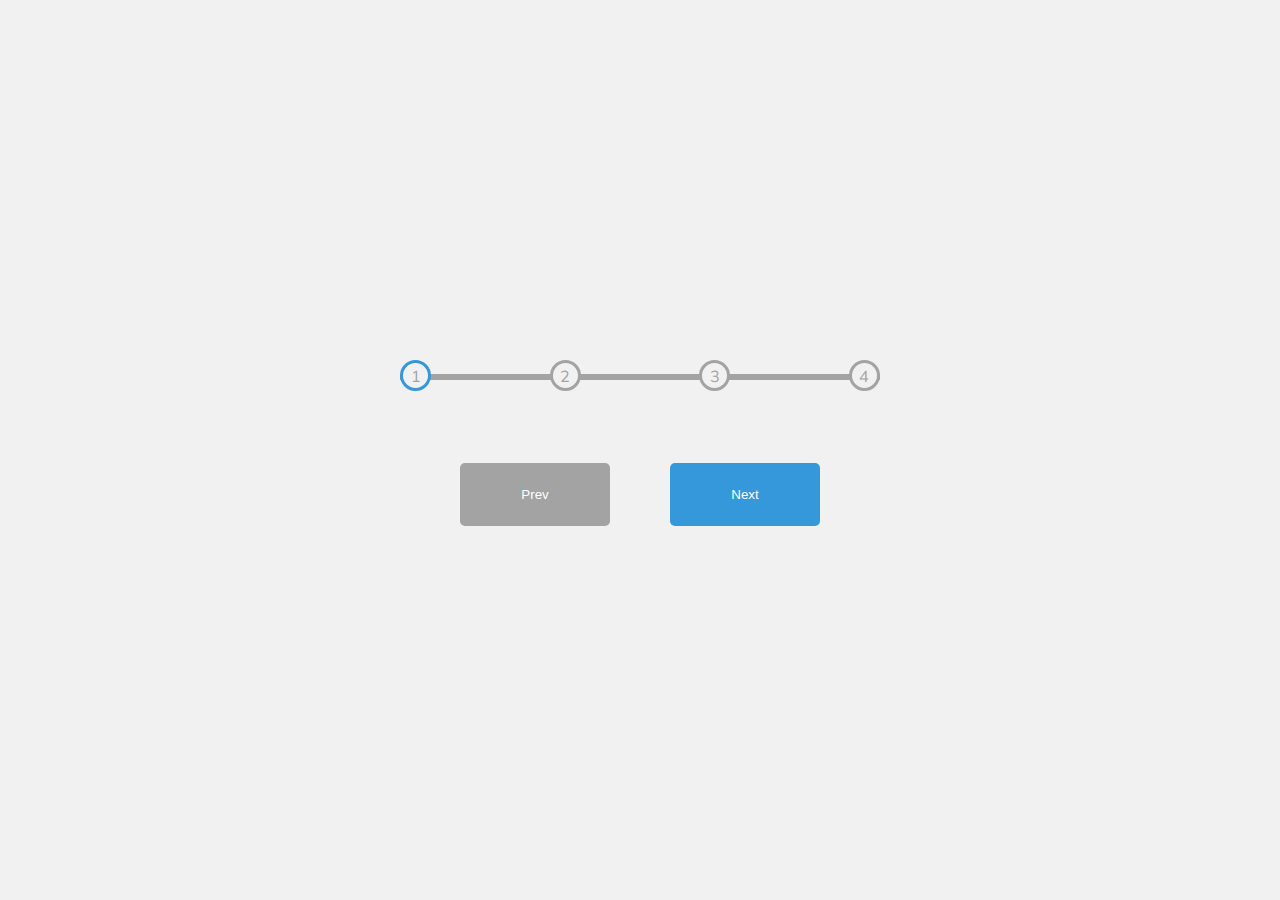
<file: 50 desafios en 50 dias/2 - Progress steps/index.html>
<!DOCTYPE html>
<html lang="en">
<head>
  <meta charset="UTF-8">
  <meta http-equiv="X-UA-Compatible" content="IE=edge">
  <meta name="viewport" content="width=device-width, initial-scale=1.0">
  <link rel="stylesheet" href="./style.css">
  <title>Progress Steps</title>
</head>
<body>
  <div class="container">
    <div class="progress-section">
      <div class="line-container">
        <div class="line-progress"></div>
      </div>
      <div class="number done">1</div>
      <div class="number">2</div>
      <div class="number">3</div>
      <div class="number">4</div>
    </div>
    <div class="btn-section">
      <button id="prev-btn" class="disabled btn" disabled>Prev</button>
      <button id="next-btn" class="enabled btn">Next</button>
    </div>
  </div>

  <script src="./main.js"></script>

</body>
</html>
</file>
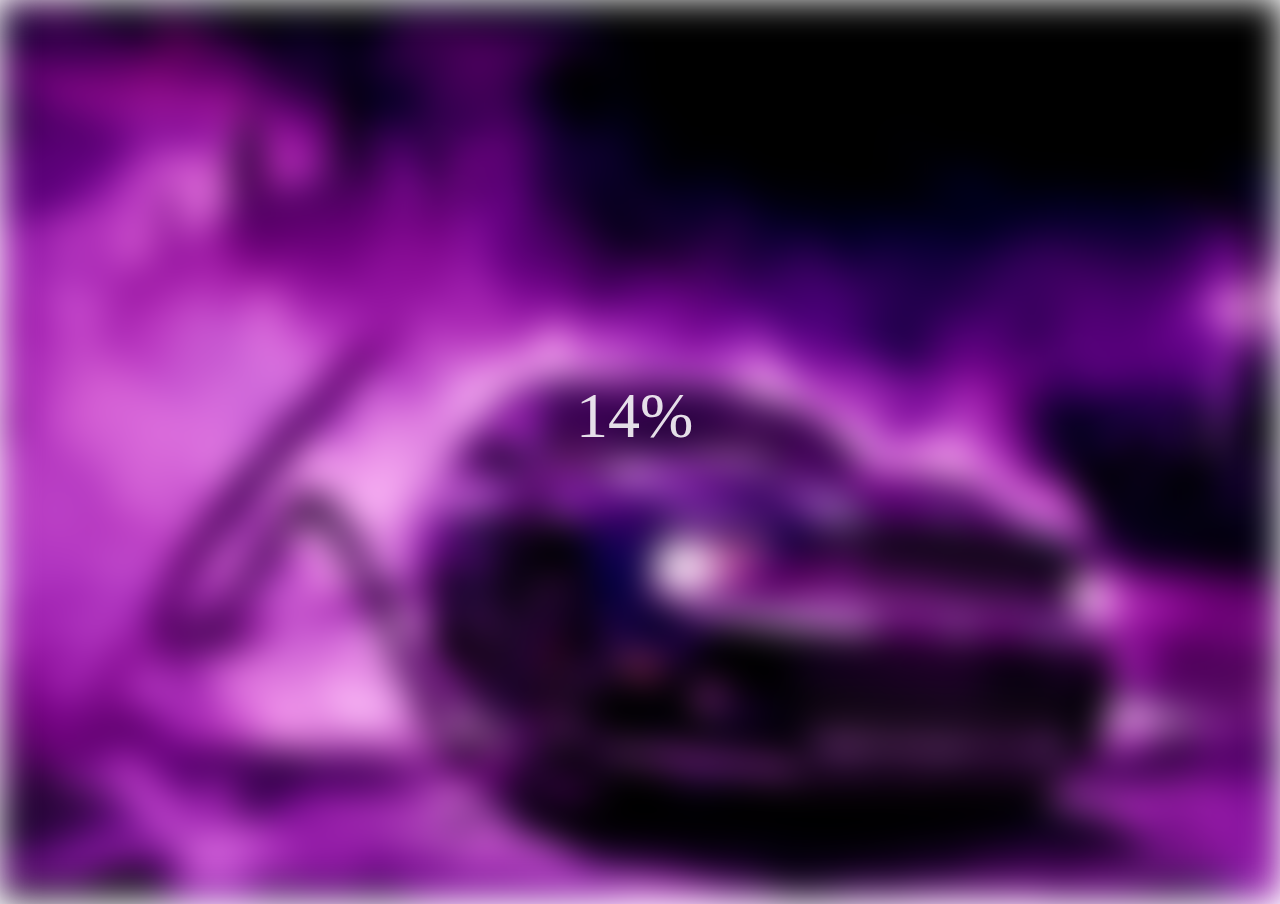
<file: 50 desafios en 50 dias/5 - Blurry Loading/index.html>
<!DOCTYPE html>
<html lang="en">
<head>
    <meta charset="UTF-8">
    <meta http-equiv="X-UA-Compatible" content="IE=edge">
    <meta name="viewport" content="width=device-width, initial-scale=1.0">
    <link rel="stylesheet" href="./style.css">
    <title>Blurry Loading</title>
</head>
<body>

    <img src="./Images/Background.png" alt="">
    <p>10%</p>
    <script src="./main.js"></script>

</body>
</html>
</file>
<file: 50 desafios en 50 dias/2 - Progress steps/style.css>
@import url('https://fonts.googleapis.com/css?family=Muli&display=swap');

:root{
  --line-border-fill: #3498db;
  --line-border-empty: #a3a3a3;
  --bg-color:#f1f1f1;
}

body{
  margin: 0;
  padding: 0;
  display: flex;
  align-items: center;
  justify-content: center;
  box-sizing: border-box;  
  height: 100vh;
  width: 100vw;
  overflow: hidden;
  flex-direction: column;
  font-family: 'Muli', sans-serif;
  background-color: var(--bg-color);
}

.container{
  padding: 10px;
  width: 50vw;
  height: 20vh;
  max-width: 480px;
}

.progress-section{
  position: relative;
  display: flex;
  margin-bottom: 8vh;
  justify-content: space-between;
}

.line-container{
  position:absolute;
  z-index: -1;
  background-color: var(--line-border-empty);
  top: 45%;
  width: 100%;
  height: 6px;
}

.line-progress{
  position:absolute;
  height: 6px;
  top: 0;
  left: 0;
  background-color: var(--line-border-fill);
  width: 0%;
  transition: 0.3s;
}

.number{
  display: flex;
  font-family: inherit;
  width: 25px;
  height: 25px;
  border-radius: 50%;
  justify-content: center;
  align-items: center;
  color: var(--line-border-empty);
  background-color: var(--bg-color) ;
  border: medium solid var(--line-border-empty);
  transition: 0.5s;
}

.done{
  border: medium solid var(--line-border-fill);
}

.btn-section{
  display: flex;
  justify-content: space-evenly;
}

.btn{
  width: 18vw;
  height: 7vh;
  color: white;
  border-radius: 5px;
  border: none;
  max-width: 150px;
}

.btn:active{
  transform: scale(98%);
}

.enabled{
  background-color: var(--line-border-fill);
  cursor: pointer;
}

.disabled{
  background-color: var(--line-border-empty);
  cursor: not-allowed;
}
</file>
<file: 50 desafios en 50 dias/5 - Blurry Loading/style.css>
body{
    position: relative;
    padding: 0;
    margin: 0;
    height: 100vh;
    overflow: hidden;
}
img{
    width: 100%;
    height: 100%;
    z-index: 0;
    filter: blur(20px);
}
p{
    position: absolute;
    font-size: 4em;
    color: white;
    top: 35%;
    left: 45%;
    z-index: 2;
    opacity: 1;
}
</file>
